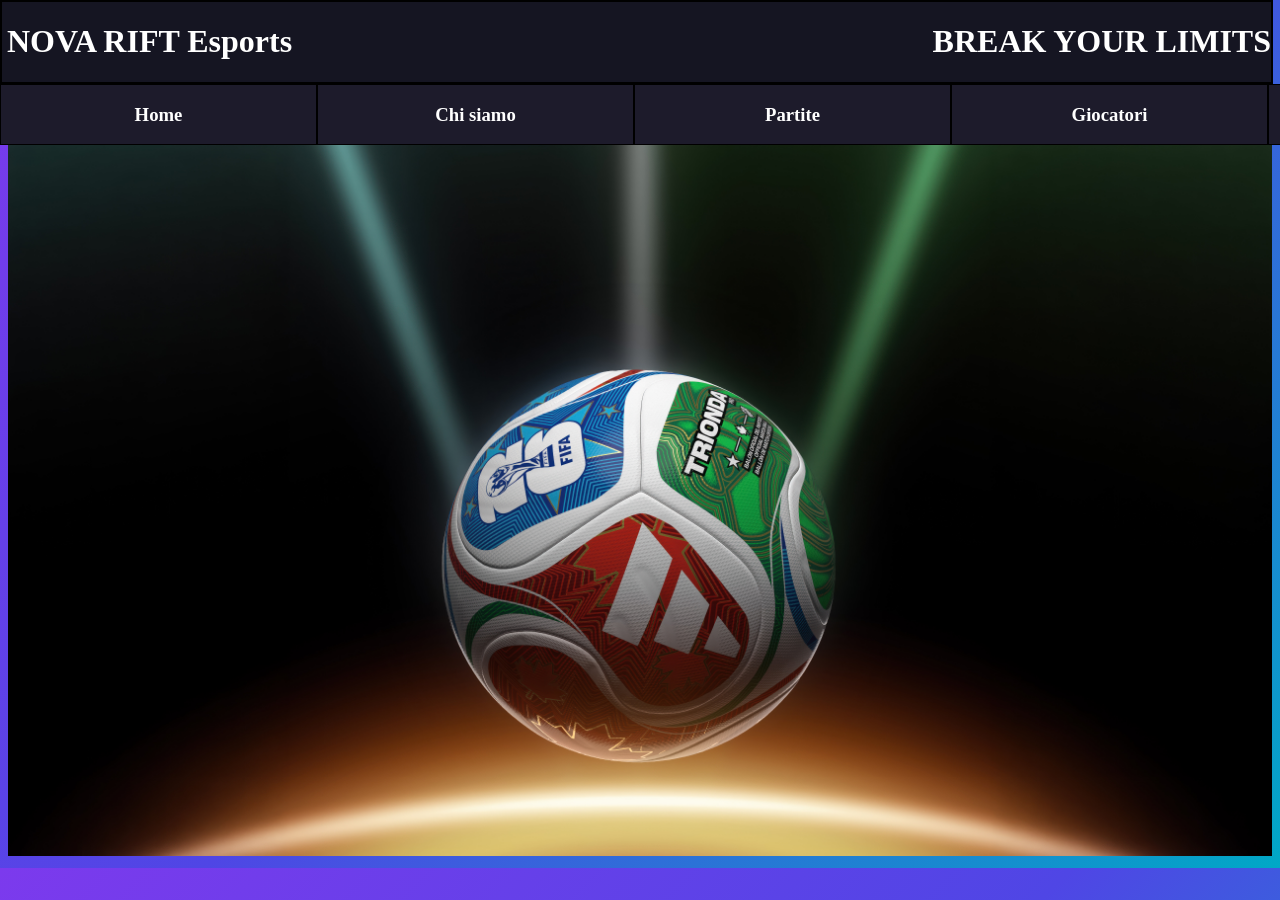
<file: index.html>
<!DOCTYPE html>
<html lang="en">
<head>
    <meta charset="UTF-8">
    <meta name="viewport" content="width=device-width, initial-scale=1.0">
    <title>NOVA RIFT Esports</title>
    <link rel="stylesheet" href="style.css">
</head>
<body>

    <div class="novaIniziale">
        <h1>NOVA RIFT Esports</h1>
        <h1>BREAK YOUR LIMITS</h1>
    </div>
    <div class="DivCaselle">
        <a href="index.html">
            <div class="primeCaselle">
            <h3>Home</h3>
            </div>
        </a>
        <a href="chisiamo.html">
            <div class="primeCaselle">
            <h3>Chi siamo</h3>
        </div>
        </a>
        <a href="Partite.html">
        <div class="primeCaselle">
            <h3>Partite</h3>
        </div>
        </a>
        <a href="Giocatori.html">
        <div class="primeCaselle">
            <h3>Giocatori</h3>
        </div>
        </a>
        <a href="Ranking.html">
        <div class="primeCaselle">
            <h3>Ranking</h3>
        </div>
        </a>
        <a href="Seguici.html">
        <div class="primeCaselle">
            <h3>Seguici</h3>
        </div>
        </a>



    </div>
    <div class="paginaPrincipale">
    <img class="imgGrande" src="img/fifa-world-cup-2026-5120x2880-26642.jpg" alt="Immagine stadio eSports-arena">


    </div>



</body>
</html>
</file>
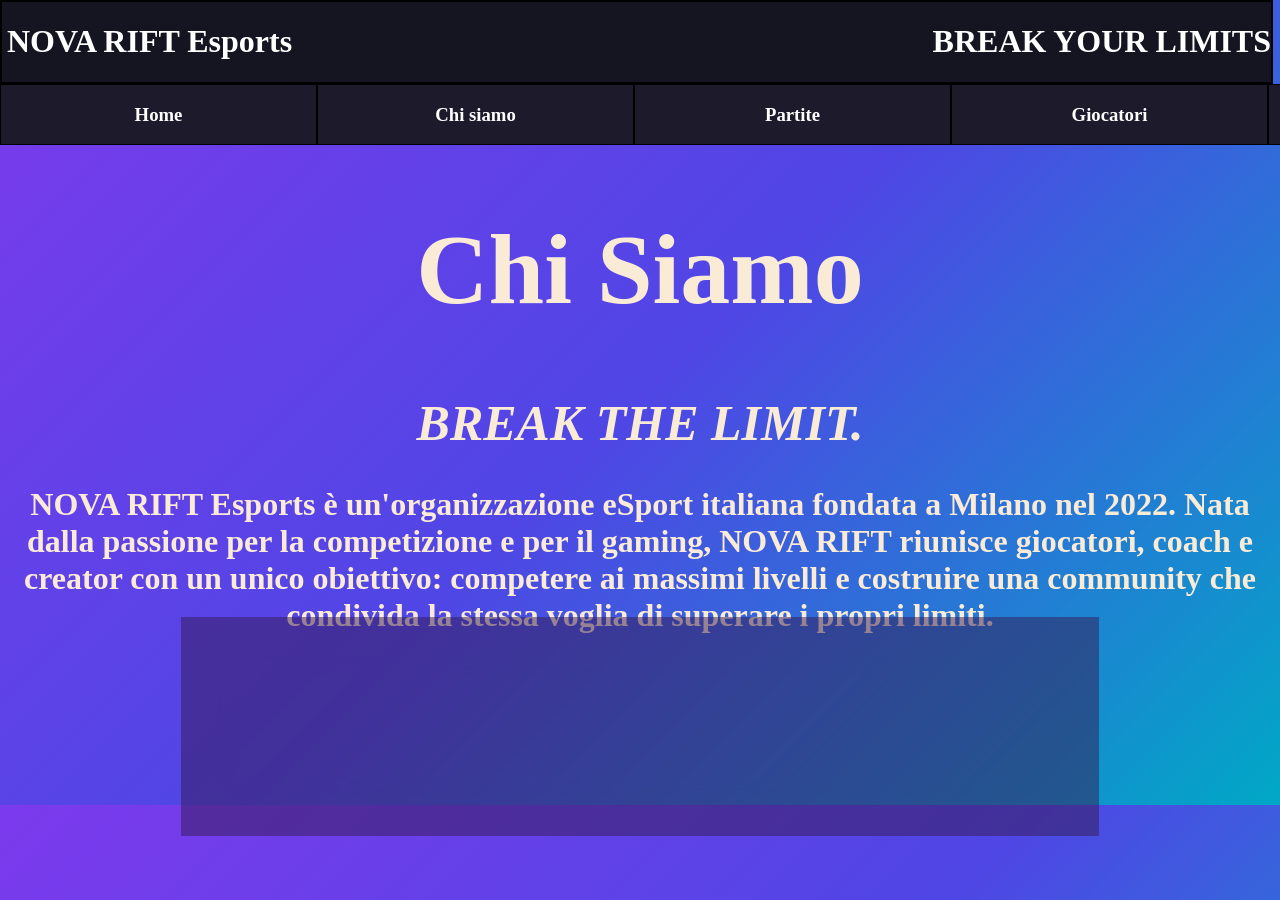
<file: chisiamo.html>
<!DOCTYPE html>
<html lang="en">
<head>
    <meta charset="UTF-8">
    <meta name="viewport" content="width=device-width, initial-scale=1.0">
    <title>NOVA RIFT Esports</title>
    <link rel="stylesheet" href="style.css">
</head>
<body>

    <div class="novaIniziale">
        <h1>NOVA RIFT Esports</h1>
        <h1>BREAK YOUR LIMITS</h1>
    </div>
    <div class="DivCaselle">
        <a href="index.html">
            <div class="primeCaselle">
            <h3>Home</h3>
            </div>
        </a>
        <a href="chisiamo.html">
            <div class="primeCaselle">
            <h3>Chi siamo</h3>
        </div>
        </a>
        <a href="Partite.html">
        <div class="primeCaselle">
            <h3>Partite</h3>
        </div>
        </a>
        <a href="Giocatori.html">
        <div class="primeCaselle">
            <h3>Giocatori</h3>
        </div>
        </a>
        <a href="Ranking.html">
        <div class="primeCaselle">
            <h3>Ranking</h3>
        </div>
        </a>
        <a href="Seguici.html">
        <div class="primeCaselle">
            <h3>Seguici</h3>
        </div>
        </a>



    </div>

    <h1 class="scrittaGrande">Chi Siamo</h1>
    <h1 class="sottotitolo"><i>BREAK THE LIMIT.</i></h1>

    <h1 class="paragrafo">NOVA RIFT Esports è un'organizzazione eSport italiana fondata a 
        Milano nel 2022. Nata dalla passione per la competizione e per il gaming, 
        NOVA RIFT riunisce giocatori, coach e creator con un unico obiettivo: 
        competere ai massimi livelli e costruire una community che condivida la 
        stessa voglia di superare i propri limiti.</h1>

        <div class="stats">

    <div class="stat">
        <h2>2022</h2>
        <p>FOUNDED</p>
    </div>

    <div class="stat">
        <h2>32</h2>
        <p>MATCHES</p>
    </div>

    <div class="stat">
        <h2>71.8%</h2>
        <p>WIN RATE</p>
    </div>

    <div class="stat">
        <h2>04</h2>
        <p>TROPHIES</p>
    </div>

</div>
    </body>
</html>
</file>
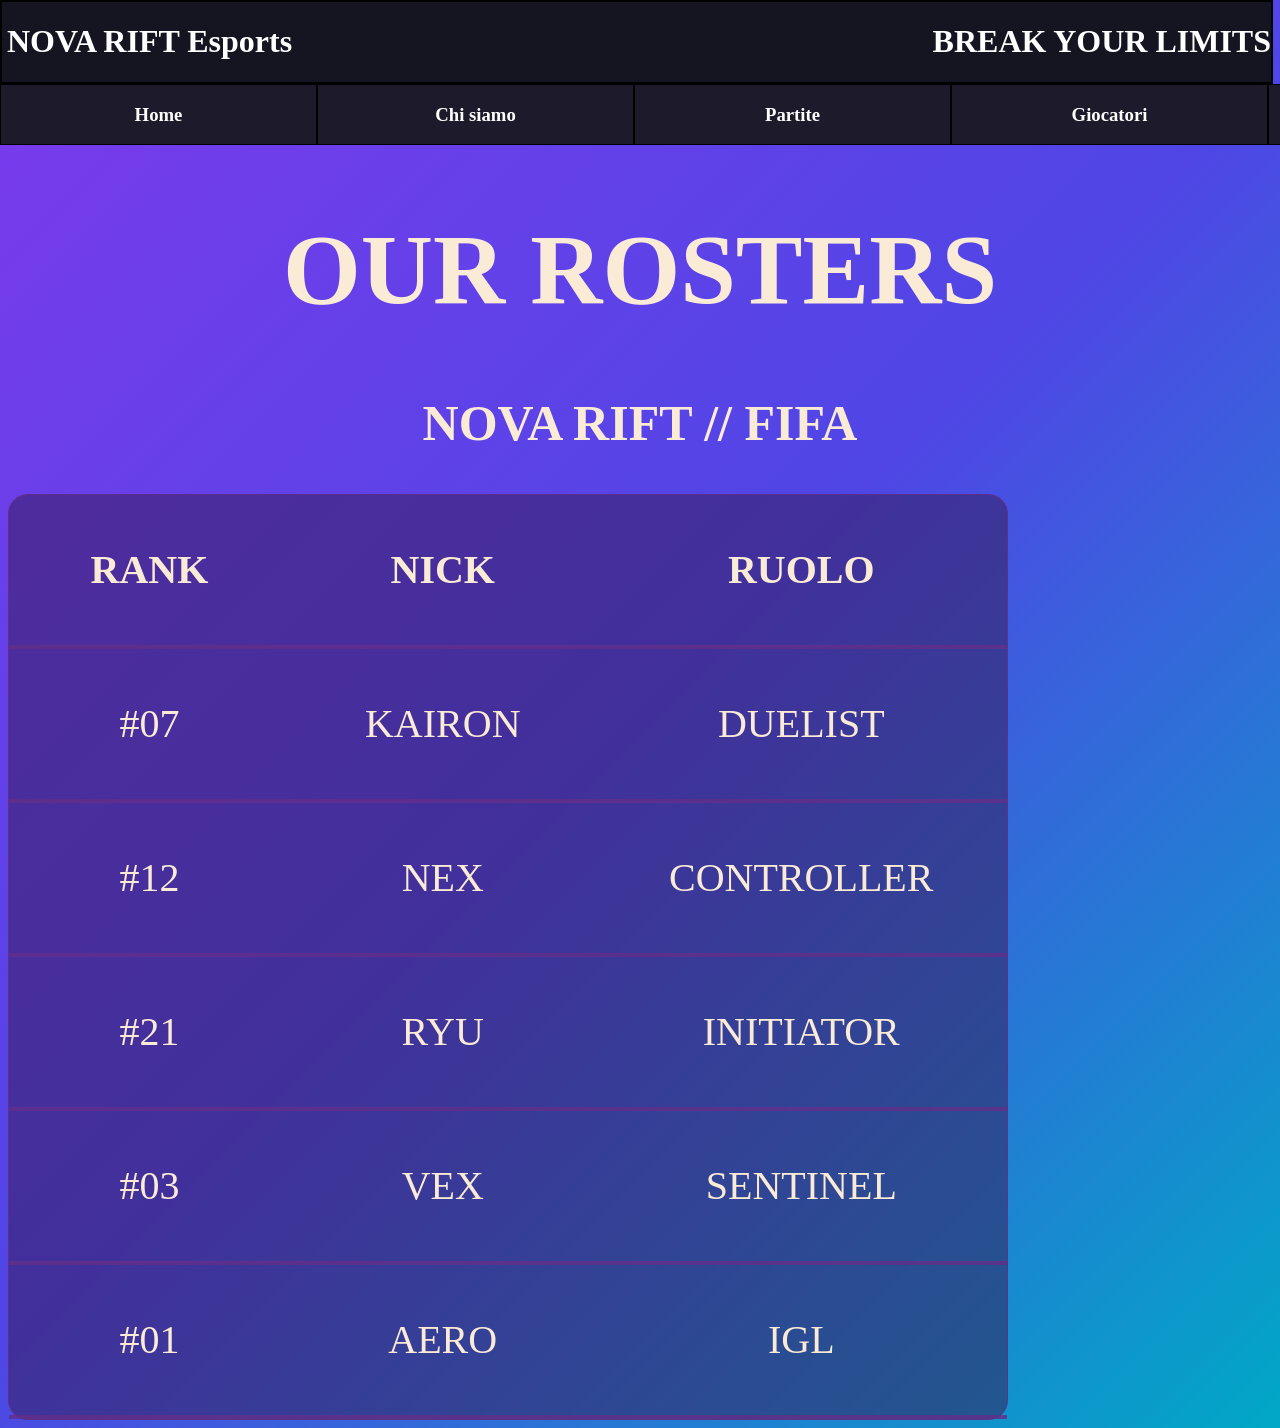
<file: Giocatori.html>
<!DOCTYPE html>
<html lang="en">
<head>
    <meta charset="UTF-8">
    <meta name="viewport" content="width=device-width, initial-scale=1.0">
    <title>NOVA RIFT Esports</title>
    <link rel="stylesheet" href="style.css">
</head>
<body>

    <div class="novaIniziale">
        <h1>NOVA RIFT Esports</h1>
        <h1>BREAK YOUR LIMITS</h1>
    </div>
    <div class="DivCaselle">
        <a href="index.html">
            <div class="primeCaselle">
            <h3>Home</h3>
            </div>
        </a>
        <a href="chisiamo.html">
            <div class="primeCaselle">
            <h3>Chi siamo</h3>
        </div>
        </a>
        <a href="Partite.html">
        <div class="primeCaselle">
            <h3>Partite</h3>
        </div>
        </a>
        <a href="Giocatori.html">
        <div class="primeCaselle">
            <h3>Giocatori</h3>
        </div>
        </a>
        <a href="Ranking.html">
        <div class="primeCaselle">
            <h3>Ranking</h3>
        </div>
        </a>
        <a href="Seguici.html">
        <div class="primeCaselle">
            <h3>Seguici</h3>
        </div>
        </a>


    </div>
    <h1 class="scrittaGrande">OUR ROSTERS</h1>
    <h2 class="sottotitolo">NOVA RIFT // FIFA</h2>

    <table class="giocatori" style="border-collapse: collapse;">
        <tr style="border-bottom: 4px solid rgba(99, 47, 138, 0.8)">
            <td style="width: 300px; height: 50px; padding: 50px; font-size: 40px; text-align: center;"><b>RANK</b></td>
            <td style="width: 300px; height: 50px; padding: 50px; font-size: 40px; text-align: center;"><b>NICK</b></td>
            <td style="width: 400px; height: 50px; padding: 50px; font-size: 40px; text-align: center;"><b>RUOLO</b></td>
        </tr>
        
        <tr style="border-bottom: 4px solid rgba(99, 47, 138, 0.8)">
            <td style="width: 300px; height: 50px; padding: 50px; font-size: 40px; text-align: center;">#07</td>
            <td style="width: 300px; height: 50px; padding: 50px; font-size: 40px; text-align: center;">KAIRON</td>
            <td style="width: 400px; height: 50px; padding: 50px; font-size: 40px; text-align: center;">DUELIST</td>
        </tr>

        <tr style="border-bottom: 4px solid rgba(99, 47, 138, 0.8)">
            <td style="width: 300px; height: 50px; padding: 50px; font-size: 40px; text-align: center;">#12</td>
            <td style="width: 300px; height: 50px; padding: 50px; font-size: 40px; text-align: center;">NEX</td>
            <td style="width: 400px; height: 50px; padding: 50px; font-size: 40px; text-align: center;">CONTROLLER</td>
        </tr>

        <tr style="border-bottom: 4px solid rgba(99, 47, 138, 0.8)">
            <td style="width: 300px; height: 50px; padding: 50px; font-size: 40px; text-align: center;">#21</td>
            <td style="width: 300px; height: 50px; padding: 50px; font-size: 40px; text-align: center;">RYU</td>
            <td style="width: 400px; height: 50px; padding: 50px; font-size: 40px; text-align: center;">INITIATOR</td>
        </tr>

        <tr style="border-bottom: 4px solid rgba(99, 47, 138, 0.8)">
            <td style="width: 300px; height: 50px; padding: 50px; font-size: 40px; text-align: center;">#03</td>
            <td style="width: 300px; height: 50px; padding: 50px; font-size: 40px; text-align: center;">VEX</td>
            <td style="width: 400px; height: 50px; padding: 50px; font-size: 40px; text-align: center;">SENTINEL</td>
        </tr>

        <tr style="border-bottom: 4px solid rgba(99, 47, 138, 0.8)">
            <td style="width: 300px; height: 50px; padding: 50px; font-size: 40px; text-align: center;">#01</td>
            <td style="width: 300px; height: 50px; padding: 50px; font-size: 40px; text-align: center;">AERO</td>
            <td style="width: 400px; height: 50px; padding: 50px; font-size: 40px; text-align: center;">IGL</td>
        </tr>

        
        


    </table>
    </body>
</html>
</file>
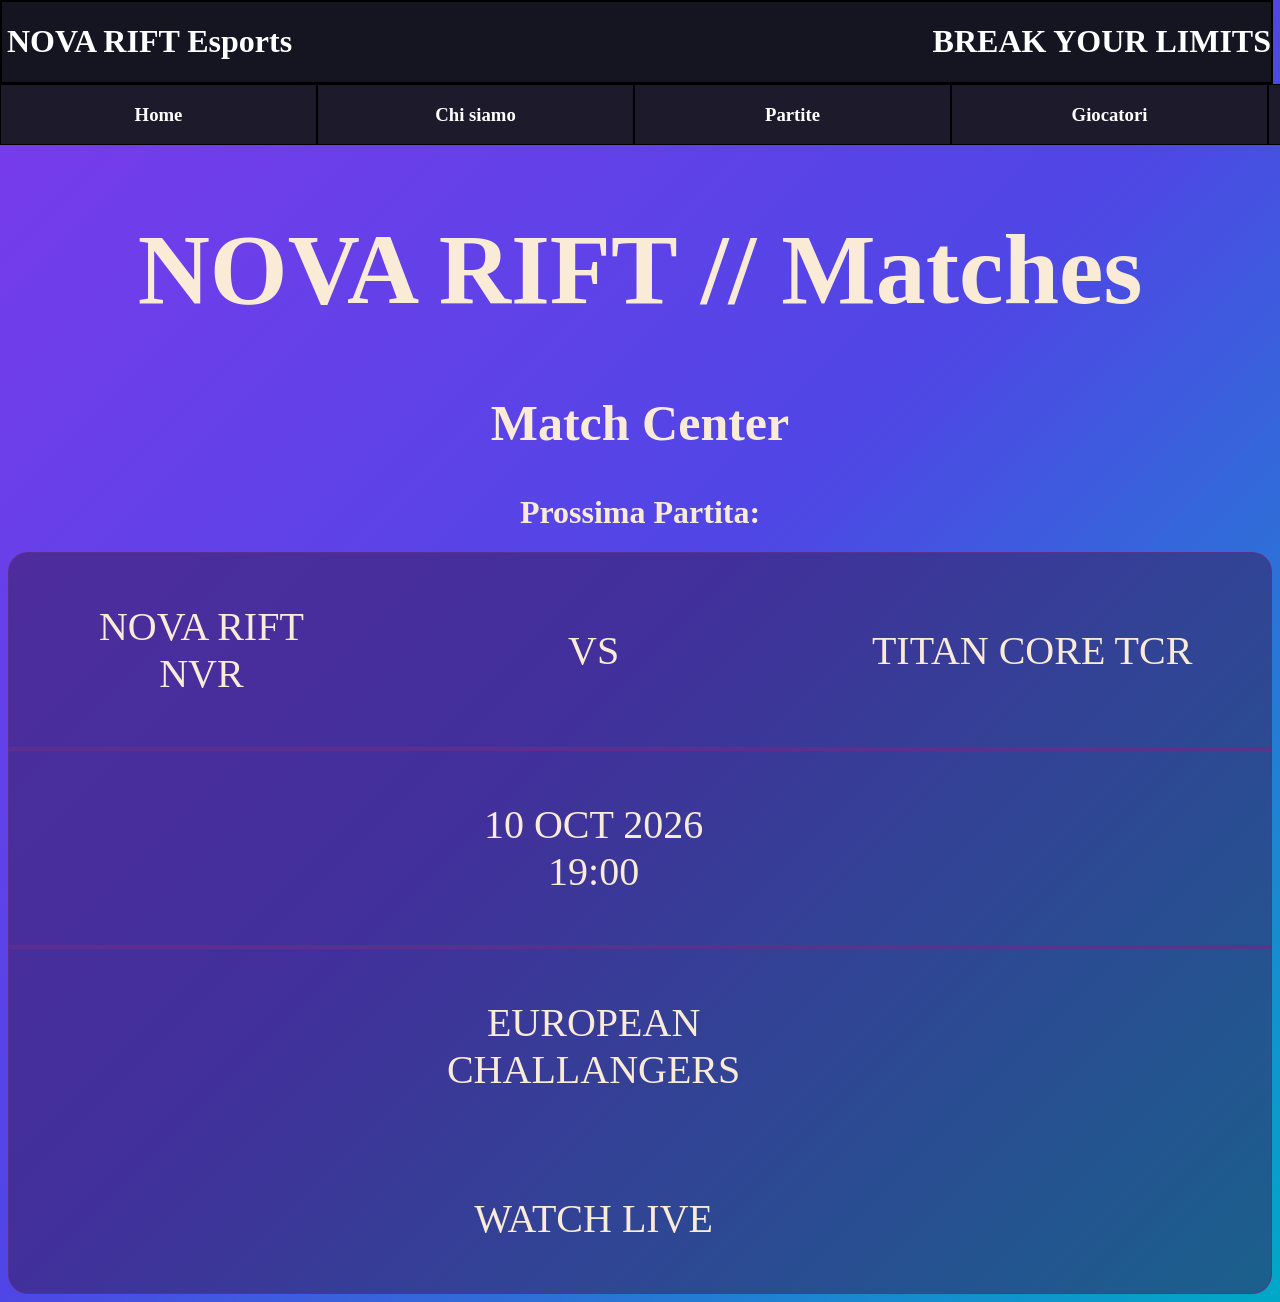
<file: Partite.html>
<!DOCTYPE html>
<html lang="en">
<head>
    <meta charset="UTF-8">
    <meta name="viewport" content="width=device-width, initial-scale=1.0">
    <title>NOVA RIFT Esports</title>
    <link rel="stylesheet" href="style.css">
</head>
<body>

    <div class="novaIniziale">
        <h1>NOVA RIFT Esports</h1>
        <h1>BREAK YOUR LIMITS</h1>
    </div>
    <div class="DivCaselle">
        <a href="index.html">
            <div class="primeCaselle">
            <h3>Home</h3>
            </div>
        </a>
        <a href="chisiamo.html">
            <div class="primeCaselle">
            <h3>Chi siamo</h3>
        </div>
        </a>
        <a href="Partite.html">
        <div class="primeCaselle">
            <h3>Partite</h3>
        </div>
        </a>
        <a href="Giocatori.html">
        <div class="primeCaselle">
            <h3>Giocatori</h3>
        </div>
        </a>
        <a href="Ranking.html">
        <div class="primeCaselle">
            <h3>Ranking</h3>
        </div>
        </a>
        <a href="Seguici.html">
        <div class="primeCaselle">
            <h3>Seguici</h3>
        </div>
        </a>



    </div>

    <h1 class="scrittaGrande">NOVA RIFT // Matches</h1>
    <h2 class="sottotitolo">Match Center</h2>

    <h1 class="paragrafo">Prossima Partita:</h1>

    <table class="vs" style="border-collapse: collapse;">

        <tr style="border-bottom: 4px solid rgba(99, 47, 138, 0.8)">
            <td style="width: 300px; height: 50px; padding: 50px; font-size: 40px; text-align: center;">NOVA RIFT NVR</td>
            <td style="width: 300px; height: 50px; padding: 50px; font-size: 40px; text-align: center;">VS</td>
            <td style="width: 400px; height: 50px; padding: 50px; font-size: 40px; text-align: center;">TITAN CORE TCR</td>
        </tr>
        <tr style="border-bottom: 4px solid rgba(99, 47, 138, 0.8)" >
            <td></td>
            <td style="width: 200px; height: 50px; padding: 50px; font-size: 40px; text-align: center;">10 OCT 2026 19:00</td>
        </tr>
        <tr >
            <td></td>
            <td style="width: 300px; height: 50px; padding: 50px; font-size: 40px; text-align: center;">EUROPEAN CHALLANGERS</td>
        </tr>

        <tr>
            <td></td>
            <td style="width: 300px; height: 50px; padding: 50px; font-size: 40px; text-align: center;"><a href=" https://youtu.be/6x9tBEri6vg?si=ZzF7Y5VH2bHSg7lM">WATCH LIVE</a></td>
        </tr>


    </table>
    

    </body>
</html>
</file>
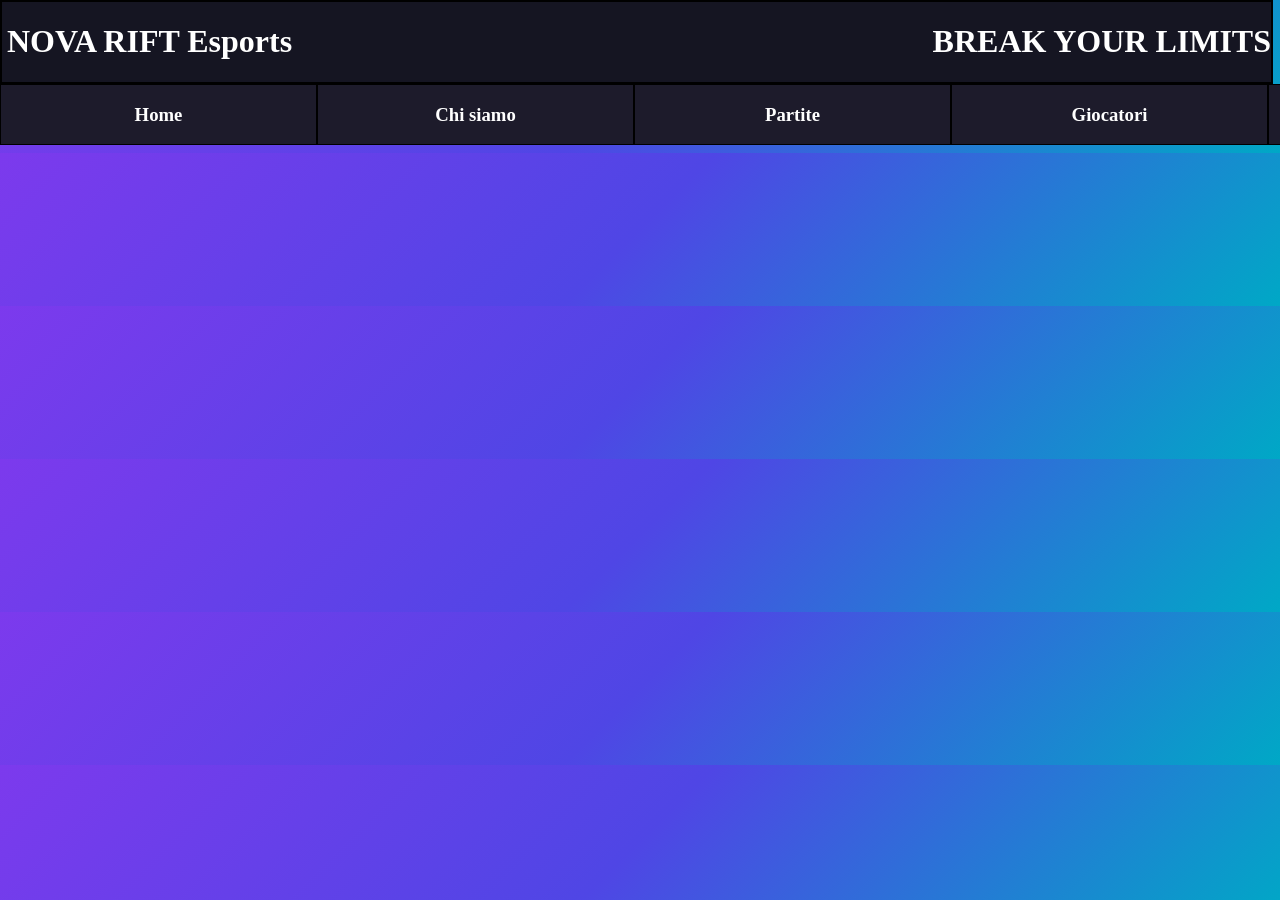
<file: Ranking.html>
<!DOCTYPE html>
<html lang="en">
<head>
    <meta charset="UTF-8">
    <meta name="viewport" content="width=device-width, initial-scale=1.0">
    <title>NOVA RIFT Esports</title>
    <link rel="stylesheet" href="style.css">
</head>
<body>

    <div class="novaIniziale">
        <h1>NOVA RIFT Esports</h1>
        <h1>BREAK YOUR LIMITS</h1>
    </div>
    <div class="DivCaselle">
        <a href="index.html">
            <div class="primeCaselle">
            <h3>Home</h3>
            </div>
        </a>
        <a href="chisiamo.html">
            <div class="primeCaselle">
            <h3>Chi siamo</h3>
        </div>
        </a>
        <a href="Partite.html">
        <div class="primeCaselle">
            <h3>Partite</h3>
        </div>
        </a>
        <a href="Giocatori.html">
        <div class="primeCaselle">
            <h3>Giocatori</h3>
        </div>
        </a>
        <a href="Ranking.html">
        <div class="primeCaselle">
            <h3>Ranking</h3>
        </div>
        </a>
        <a href="Seguici.html">
        <div class="primeCaselle">
            <h3>Seguici</h3>
        </div>
        </a>



    </div>
    </body>
</html>
</file>
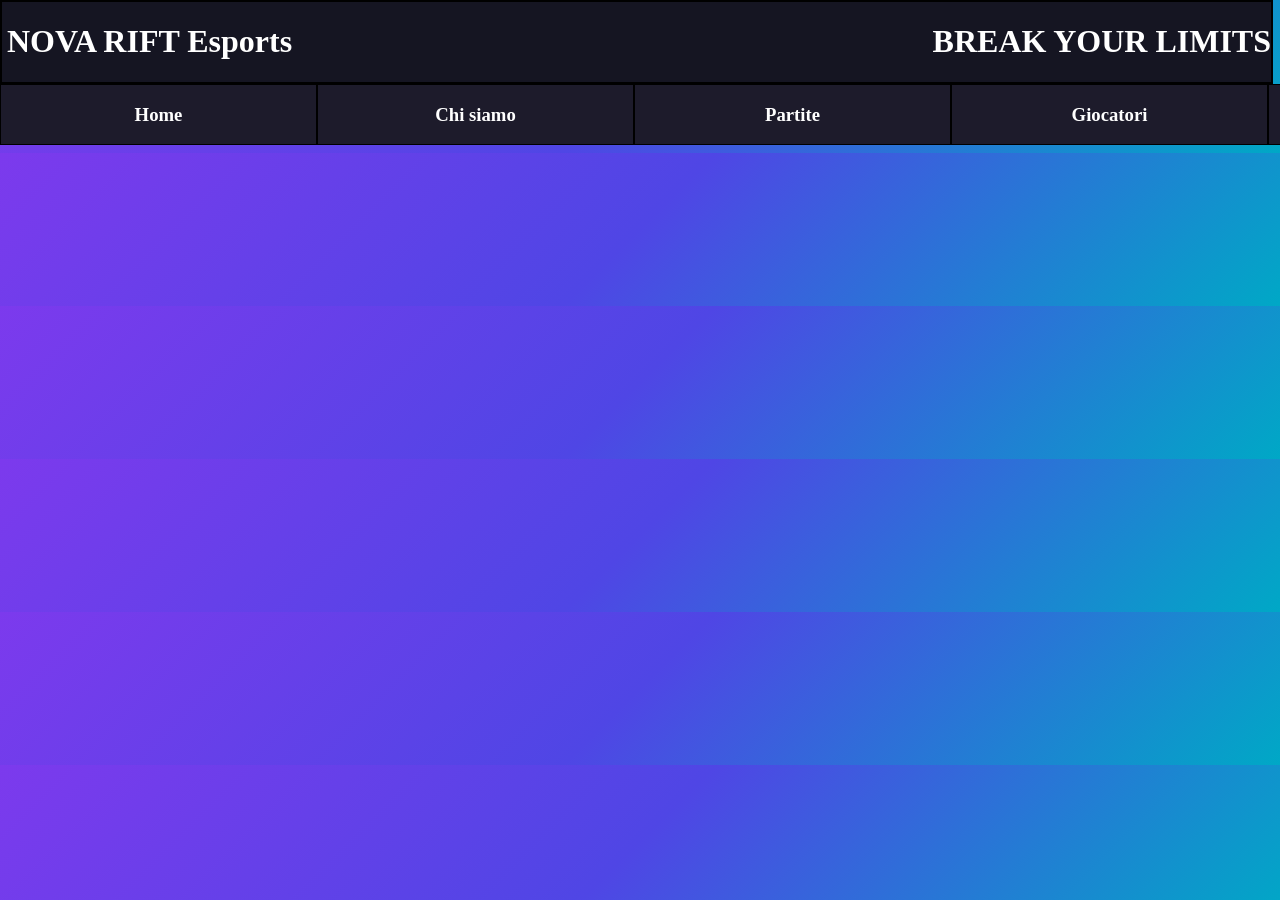
<file: Seguici.html>
<!DOCTYPE html>
<html lang="en">
<head>
    <meta charset="UTF-8">
    <meta name="viewport" content="width=device-width, initial-scale=1.0">
    <title>NOVA RIFT Esports</title>
    <link rel="stylesheet" href="style.css">
</head>
<body>

    <div class="novaIniziale">
        <h1>NOVA RIFT Esports</h1>
        <h1>BREAK YOUR LIMITS</h1>
    </div>
    <div class="DivCaselle">
        <a href="index.html">
            <div class="primeCaselle">
            <h3>Home</h3>
            </div>
        </a>
        <a href="chisiamo.html">
            <div class="primeCaselle">
            <h3>Chi siamo</h3>
        </div>
        </a>
        <a href="Partite.html">
        <div class="primeCaselle">
            <h3>Partite</h3>
        </div>
        </a>
        <a href="Giocatori.html">
        <div class="primeCaselle">
            <h3>Giocatori</h3>
        </div>
        </a>
        <a href="Ranking.html">
        <div class="primeCaselle">
            <h3>Ranking</h3>
        </div>
        </a>
        <a href="Seguici.html">
        <div class="primeCaselle">
            <h3>Seguici</h3>
        </div>
        </a>



    </div>

    <div>

        

    </div>
    </body>
</html>
</file>
<file: style.css>
.novaIniziale{
    width: 100%;
    background-color: 		#151522;
    margin-top: -8px;
    margin-left: -8px;
    padding-top: 0%;
    color: white;
    border: 2px black solid;
    padding-left: 5px;
    display: flex;
    justify-content: space-between;
    gap: 55px;
    
}

.primeCaselle{

    width: 315px;
    background-color: 	#1D1B2B;
    margin-top: 0%;
    margin-left: 0px;
    border: 1px solid black;
    text-align: center;
    color: white;
    text-shadow:2cm black;

}

.primeCaselle:hover{

    background-color: #351B52;
    color: white;

}

.DivCaselle{

    margin-left: -8px;
    padding: 0px;
    display: flex;
    

}

a {
  text-decoration: none;
  color: inherit;
}



body{
    background: linear-gradient(
    135deg,
    #7C3AED 0%,
    #4F46E5 50%,
    #00A8C6 100%
);

}

.paginaPrincipale{

    color: #F2EFF5;
    position: relative;

}

.paginaPrincipale img {
    width: 100%;
}

.testo1 {
    position: absolute;
    z-index: 2;

    top: 10%;
    left: 30%;
    transform: translate(-50%, -50%);
    font-size: 100px;

    color: white;
}

.testo2{
    position: absolute;
    z-index: 2;
    top: 30%;
    left: 10%;
    color: white;
    font-size: 50px;
}

.scrittaGrande{

    font-size: 100px;
    text-align: center;
    color: antiquewhite;

}

.sottotitolo{

    font-size: 50px;
    text-align: center;
    color: antiquewhite;

}

.paragrafo{

    color: antiquewhite;
    text-align: center;

}



.stats {
    width: 800px;
    height: 100px;
    background-color: rgba(53, 27, 82, 0.5);
    border: 1px solid rgba(99, 47, 138, 0.8);
    border-radius: 20px;
    margin: auto;
    padding: 20px;
    display: flex;
    justify-content: center;
    gap: 50px;
    text-align: center;

    backdrop-filter: blur(8px);
    box-shadow: 0 0 25px rgba(81, 40, 120, 0.25);
}

.stat h2 {
    color: #F2EFF5;
    font-size: 45px;
    margin: 0;
}

.stat p {
    color: #9e6bc5;
    font-size: 14px;
    letter-spacing: 2px;
    margin-top: 8px;
}

.vs{

    background-color: rgba(53, 27, 82, 0.5);
    border: 1px solid rgba(99, 47, 138, 0.8);
    border-radius: 20px;
    display: flex;
    justify-content: center;
    margin: auto;
    align-items: center;
    gap: 20px;
    color: antiquewhite;

}

.giocatori{

    width: 1000px;
    background-color: rgba(53, 27, 82, 0.5);
    border: 1px solid rgba(99, 47, 138, 0.8);
    border-radius: 20px;
    display: flex;
    
    align-items: center;
    gap: 20px;
    color: antiquewhite;


}
</file>
